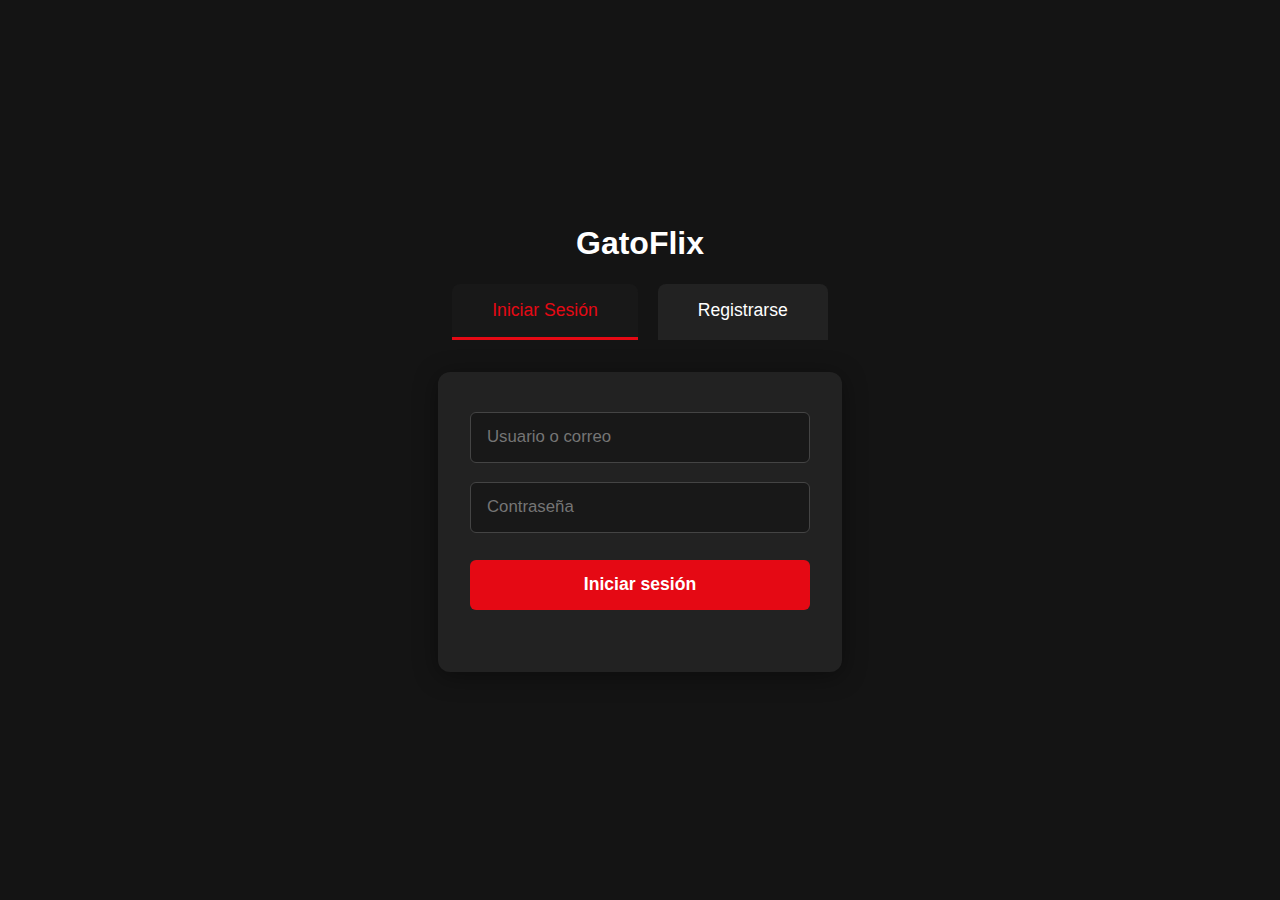
<file: index.html>
<!DOCTYPE html>
<html lang="es">
<head>
    <meta charset="UTF-8">
    <meta name="viewport" content="width=device-width, initial-scale=1.0">
    <title>GatoFlix - Login</title>
    <link rel="stylesheet" href="style.css">
</head>
<body>
    <main>
        <h1>GatoFlix</h1>
        <div class="auth-tabs">
            <button id="show-login" class="active">Iniciar Sesión</button>
            <button id="show-register">Registrarse</button>
        </div>
        <form id="login-form">
            <input type="text" id="login-input" placeholder="Usuario o correo" required>
            <input type="password" id="password" placeholder="Contraseña" required>
            <button type="submit">Iniciar sesión</button>
            <div id="error-message" class="error"></div>
        </form>
        <form id="register-form" style="display:none">
            <input type="text" id="new-username" placeholder="Nuevo usuario" required>
            <input type="email" id="new-email" placeholder="Correo electrónico" required>
            <input type="password" id="new-password" placeholder="Nueva contraseña" required>
            <button type="submit">Registrarse</button>
            <div id="register-error" class="error"></div>
        </form>
    </main>
    <script src="auth.js"></script>
</body>
</html>
</file>
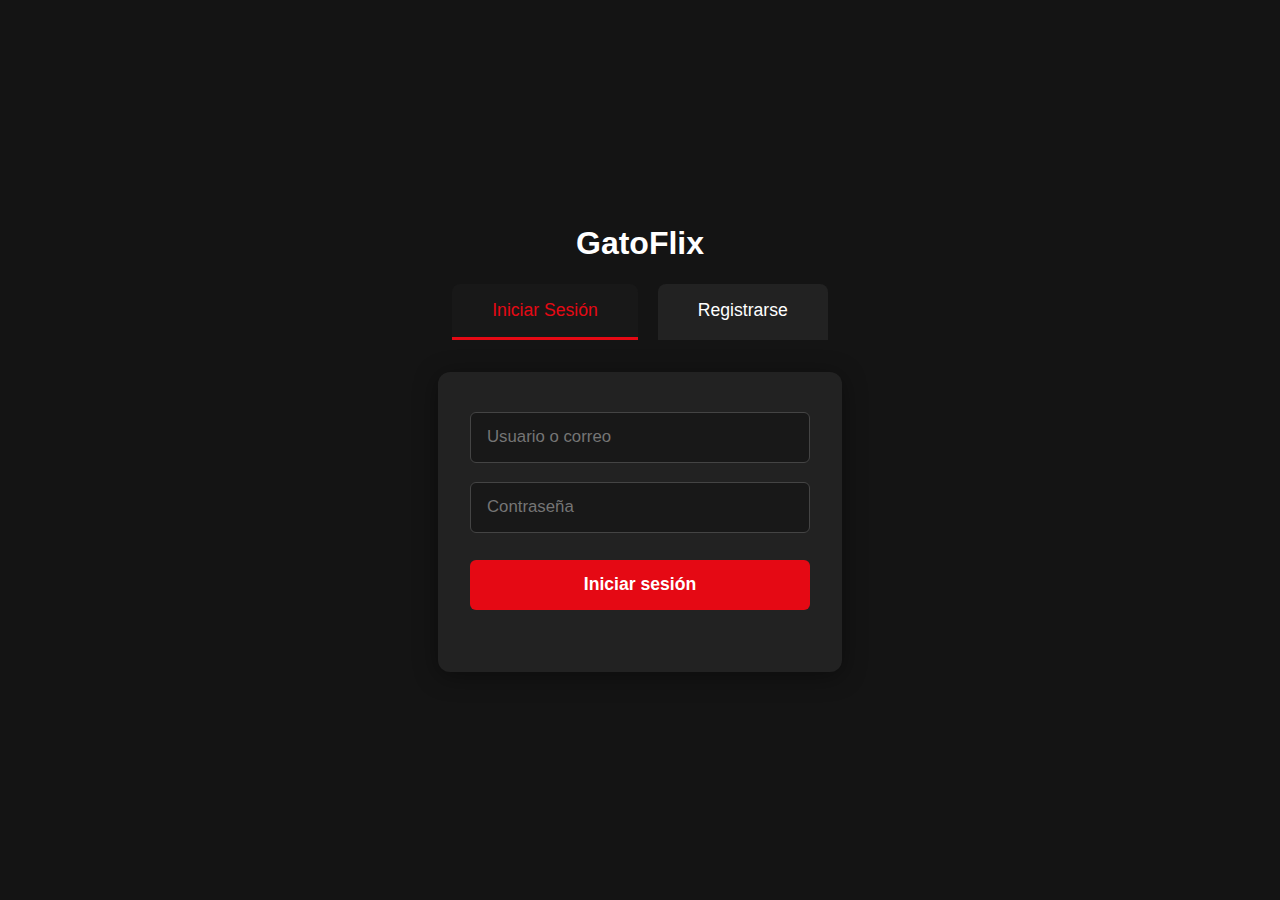
<file: app.html>
<!DOCTYPE html>
<html lang="es">
<head>
  <meta charset="UTF-8">
  <title>GatoFlix - App</title>
  <link rel="stylesheet" href="style.css">
</head>
<body>
  <header>
    <h1>GatoFlix</h1>
  </header>
  <div id="logout-container">
    <button id="logout-btn" class="show">Cerrar sesión</button>
  </div>
  <main>
    <div class="app-main-container">
      <div class="filters-container">
        <input type="text" id="search-input" placeholder="Buscar películas o series...">
        <select id="type-select">
          <option value="all">Todos</option>
          <option value="movie">Películas</option>
          <option value="tv">Series</option>
        </select>
        <button id="search-btn">Buscar</button>
      </div>
      <div class="movie-grid-container" id="movie-container"></div>
    </div>
  </main>
  <div id="movie-detail-modal" class="modal">
    <div class="modal-content">
      <span class="close-button">×</span>
      <div id="modal-body"></div>
    </div>
  </div>
  <script src="app.js"></script>
</body>
</html>
</file>
<file: style.css>
/* Estilos Generales */
body { font-family: -apple-system, BlinkMacSystemFont, "Segoe UI", Roboto, Helvetica, Arial, sans-serif; background-color: #141414; color: #fff; margin: 0; padding: 0; min-height: 100vh; }
header { background-color: #1f1f1f; padding: 1rem; text-align: center; border-bottom: 2px solid #e50914; }
main { padding: 0; min-height: 100vh; display: flex; flex-direction: column; align-items: center; justify-content: center; }
h2, h3, h4 { margin-top: 0; }

/* --- LOGIN Y REGISTRO --- */
.auth-tabs { display: flex; justify-content: center; gap: 20px; margin-bottom: 2rem; }
.auth-tabs button { background: #222; color: #fff; border: none; padding: 1rem 2.5rem; border-radius: 8px 8px 0 0; font-size: 1.1rem; cursor: pointer; outline: none; border-bottom: 3px solid transparent; transition: background 0.2s, border-bottom 0.2s, color 0.2s; }
.auth-tabs button.active { background: #181818; border-bottom: 3px solid #e50914; color: #e50914; }
#login-form, #register-form { display: flex; flex-direction: column; gap: 1.2rem; background: #222; padding: 2.5rem 2rem 2rem 2rem; border-radius: 12px; box-shadow: 0 4px 24px rgba(0,0,0,0.4); min-width: 340px; max-width: 90vw; margin: 0 auto 1.5rem auto; }
#login-form input, #register-form input { padding: 0.9rem 1rem; border-radius: 6px; border: 1.5px solid #444; background: #181818; color: #fff; font-size: 1.05rem; transition: border 0.2s; }
#login-form input:focus, #register-form input:focus { border: 1.5px solid #e50914; outline: none; }
#login-form button, #register-form button { background: #e50914; color: #fff; border: none; border-radius: 6px; padding: 0.9rem 0; font-size: 1.1rem; font-weight: bold; cursor: pointer; margin-top: 0.5rem; transition: background 0.2s; }
#login-form button:hover, #register-form button:hover { background: #b0060f; }
.error { color: #e50914; min-height: 1.2em; font-size: 1rem; margin-top: -0.7rem; margin-bottom: 0.2rem; text-align: center; }
@media (max-width: 600px) {
    main { padding: 0.5rem; }
    #login-form, #register-form { min-width: 90vw; padding: 1.2rem 0.5rem 1rem 0.5rem; }
    .auth-tabs button { padding: 0.7rem 1.2rem; font-size: 1rem; }
}

/* --- Botón de Cerrar Sesión --- */
#logout-container { position: fixed; top: 20px; right: 30px; z-index: 1001; }
#logout-btn { display: none; /* Oculto por defecto */ background: #e50914; color: #fff; border: none; padding: 0.7rem 1.2rem; border-radius: 5px; cursor: pointer; font-weight: bold; }
#logout-btn.show { display: block; /* La clase 'show' lo hace visible */ }

/* --- APP PRINCIPAL --- */
.app-main-container {
    max-width: 1200px;
    margin: 0 auto;
    padding: 2rem 1rem 2rem 1rem;
    display: flex;
    flex-direction: column;
    align-items: center;
}
.filters-container {
    display: flex;
    gap: 15px;
    margin-bottom: 2.5rem;
    flex-wrap: wrap;
    align-items: center;
    justify-content: center;
    width: 100%;
}
.filters-container input, .filters-container select {
    padding: 10px;
    font-size: 1rem;
    background-color: #232323;
    color: #fff;
    border: 1.5px solid #444;
    border-radius: 6px;
    transition: border 0.2s, box-shadow 0.2s;
    outline: none;
}
.filters-container input:focus, .filters-container select:focus {
    border: 1.5px solid #e50914;
    box-shadow: 0 0 0 2px #e5091422;
}
.filters-container select {
    min-width: 110px;
    appearance: none;
    -webkit-appearance: none;
    -moz-appearance: none;
    background-image: url('data:image/svg+xml;utf8,<svg fill="white" height="16" viewBox="0 0 24 24" width="16" xmlns="http://www.w3.org/2000/svg"><path d="M7 10l5 5 5-5z"/></svg>');
    background-repeat: no-repeat;
    background-position: right 10px center;
    background-size: 18px 18px;
    padding-right: 35px;
}
.filters-container button {
    background: #e50914;
    color: #fff;
    border: none;
    font-weight: bold;
    border-radius: 6px;
    font-size: 1rem;
    padding: 10px 22px;
    cursor: pointer;
    transition: background 0.2s, box-shadow 0.2s;
    box-shadow: 0 2px 8px rgba(229,9,20,0.08);
    margin-left: 2px;
}
.filters-container button:hover, .filters-container button:focus {
    background: #b0060f;
    box-shadow: 0 4px 16px rgba(229,9,20,0.18);
}
.movie-grid-container {
    display: grid;
    grid-template-columns: repeat(6, 1fr);
    gap: 24px 14px;
    width: 100%;
    justify-items: center;
}
.movie-item {
    background: #181818;
    border-radius: 12px;
    box-shadow: 0 4px 16px rgba(0,0,0,0.18);
    overflow: hidden;
    transition: transform 0.18s, box-shadow 0.18s;
    cursor: pointer;
    display: flex;
    flex-direction: column;
    align-items: center;
    width: 100%;
    max-width: 190px;
    min-width: 0;
}
.movie-item:hover {
    transform: scale(1.045);
    box-shadow: 0 8px 32px rgba(229,9,20,0.10);
    z-index: 10;
}
.movie-item img {
    width: 100%;
    height: 260px;
    object-fit: cover;
    border-radius: 12px 12px 0 0;
    background: #222;
}
.movie-title {
    font-size: 1.08rem;
    font-weight: bold;
    margin: 0.6rem 0.7rem 0.25rem 0.7rem;
    color: #fff;
    text-align: center;
}
.movie-overview {
    font-size: 0.97rem;
    margin: 0 0.7rem 0.9rem 0.7rem;
    color: #ccc;
    text-align: center;
}
#logout-container {
    position: fixed;
    top: 20px;
    right: 30px;
    z-index: 1001;
}
#logout-btn {
    background: #e50914;
    color: #fff;
    border: none;
    border-radius: 6px;
    padding: 0.8rem 1.5rem;
    font-size: 1.1rem;
    font-weight: bold;
    cursor: pointer;
    box-shadow: 0 2px 8px rgba(229,9,20,0.08);
    transition: background 0.2s, box-shadow 0.2s;
    display: none;
}
#logout-btn.show {
    display: block;
}
#logout-btn:hover, #logout-btn:focus {
    background: #b0060f;
    box-shadow: 0 4px 16px rgba(229,9,20,0.18);
}
@media (max-width: 1200px) {
    .movie-grid-container { grid-template-columns: repeat(4, 1fr); }
}
@media (max-width: 700px) {
    .movie-grid-container { grid-template-columns: repeat(2, 1fr); }
    .movie-item img { height: 120px; }
    .movie-item { max-width: 100px; }
}
@media (max-width: 600px) {
    .app-main-container { padding: 0.5rem 0.1rem; }
    .filters-container { flex-direction: column; gap: 10px; }
    #logout-container { top: 10px; right: 10px; }
}

/* --- MODAL --- */
.modal { display: none; position: fixed; z-index: 1000; left: 0; top: 0; width: 100%; height: 100%; overflow: auto; background-color: rgba(0, 0, 0, 0.85); }
.modal-content { background-color: #181818; margin: 5% auto; padding: 25px; border: 1px solid #444; width: 90%; max-width: 1100px; border-radius: 10px; position: relative; animation: fadeIn 0.4s; }
@keyframes fadeIn { from {opacity: 0; transform: scale(0.95);} to {opacity: 1; transform: scale(1);} }
.close-button { color: #aaa; position: absolute; top: 15px; right: 25px; font-size: 35px; font-weight: bold; cursor: pointer; }
#modal-body { display: flex; gap: 30px; align-items: flex-start; }
.modal-poster { flex: 0 0 300px; }
.modal-poster img { width: 100%; border-radius: 8px; }
.modal-info { flex: 1; min-width: 0; }
.ranking { font-size: 1.5rem; font-weight: bold; }
.ranking span { color: #f5c518; }
.cast-section, .trailer-section, .image-carousel { margin-top: 25px; width: 100%; }
.cast-container { display: flex; gap: 15px; overflow-x: auto; padding: 10px 5px; }
.actor-card { flex: 0 0 100px; text-align: center; }
.actor-card img { width: 100px; height: 150px; border-radius: 8px; object-fit: cover; }
.actor-card p { margin-top: 8px; font-size: 0.9rem; }
#trailer-container iframe { width: 100%; aspect-ratio: 16 / 9; border: none; border-radius: 8px; }
.swiper-slide img { width: 100%; border-radius: 8px; }
/* Estilos para las páginas de autenticación */
body.auth-body {
    display: flex;
    justify-content: center;
    align-items: center;
    min-height: 100vh;
    background-color: #141414;
    font-family: -apple-system, BlinkMacSystemFont, "Segoe UI", Roboto, Helvetica, Arial, sans-serif;
    color: #fff;
    margin: 0;
}

.form-container {
    background-color: rgba(0,0,0,0.75);
    padding: 40px;
    border-radius: 10px;
    box-shadow: 0 10px 25px rgba(0, 0, 0, 0.5);
    width: 100%;
    max-width: 400px;
    text-align: center;
}

.form-container h1 {
    color: #e50914;
    margin-bottom: 10px;
    font-size: 2.5rem;
}

.form-container h2 {
    margin-bottom: 30px;
    color: #ccc;
    font-weight: 500;
}

.input-group {
    margin-bottom: 20px;
    text-align: left;
}

.input-group label {
    display: block;
    margin-bottom: 5px;
    color: #aaa;
}

.input-group input {
    width: 100%;
    padding: 12px;
    background-color: #333;
    border: 1px solid #555;
    border-radius: 5px;
    color: #fff;
    font-size: 1rem;
    box-sizing: border-box; /* Importante para que el padding no afecte el ancho */
}

.auth-button {
    width: 100%;
    padding: 15px;
    background-color: #e50914;
    border: none;
    border-radius: 5px;
    color: #fff;
    font-size: 1.1rem;
    font-weight: bold;
    cursor: pointer;
    transition: background-color 0.2s;
}

.auth-button:hover {
    background-color: #f6121d;
}

.error-message {
    color: #ff9a9a;
    margin-top: 15px;
    min-height: 20px;
}

.switch-form-text {
    margin-top: 25px;
    color: #aaa;
}

.switch-form-text a {
    color: #fff;
    font-weight: bold;
    text-decoration: none;
}

.switch-form-text a:hover {
    text-decoration: underline;
}
</file>
